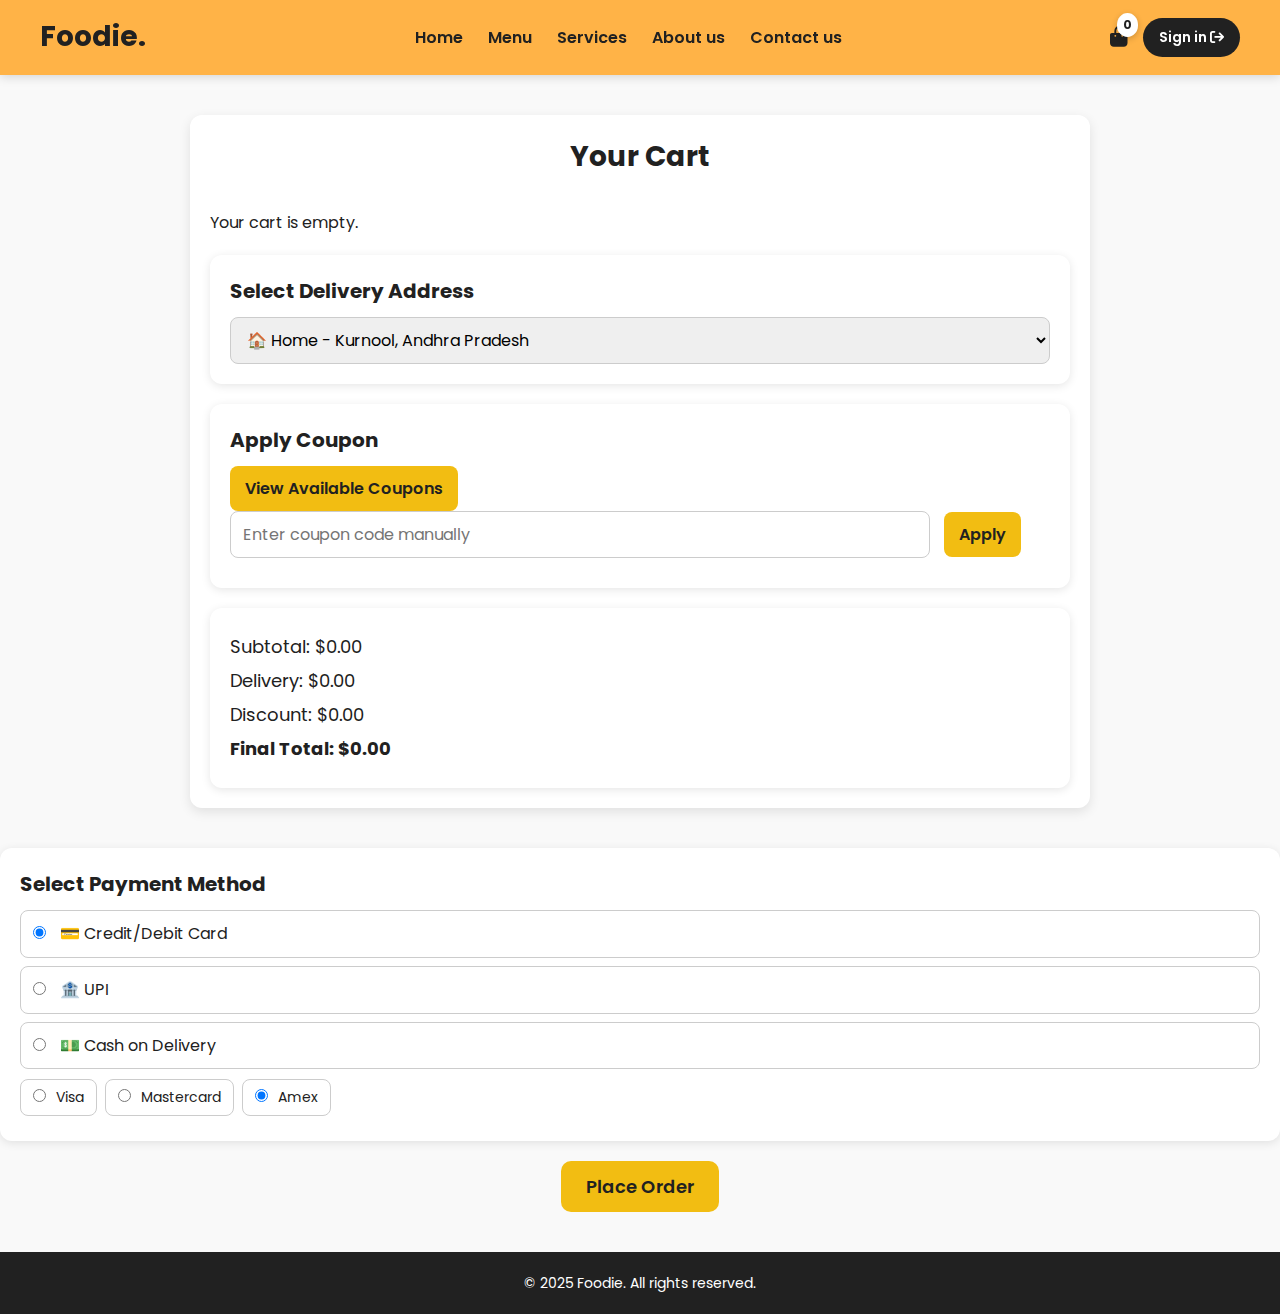
<file: cart.html>
<!DOCTYPE html>
<html lang="en">

<head>
  <meta charset="UTF-8">
  <meta name="viewport" content="width=device-width, initial-scale=1.0">
  <title>Foodie - Cart</title>
  <link rel="stylesheet" href="cart.css">
  <link rel="stylesheet" href="https://cdnjs.cloudflare.com/ajax/libs/font-awesome/6.5.0/css/all.min.css">
</head>

<body>

  <!-- HEADER -->
  <header>
    <nav class="navbar">
      <a href="index.html" class="logo">Foodie.</a>
      <ul class="navlist">
        <li><a href="index.html">Home</a></li>
        <li><a href="menu.html">Menu</a></li>
        <li><a href="service.html">Services</a></li>
        <li><a href="about.html">About us</a></li>
        <li><a href="contact.html">Contact us</a></li>
      </ul>
      <div class="desktop-action">
        <a href="cart.html" class="cart-icon">
          <i class="fa-solid fa-bag-shopping"></i>
          <span class="cart-value">0</span>
        </a>
        <a href="sign.html" class="btn">Sign in <i class="fa-solid fa-arrow-right-from-bracket"></i></a>
      </div>
    </nav>
  </header>

  <!-- CART SECTION -->
  <section class="cart-section">
    <h2>Your Cart</h2>
    <div id="cart-items"></div>
    <h3 id="cart-total"></h3>

    <!-- DELIVERY BOX -->
    <div class="delivery-box">
      <h3>Select Delivery Address</h3>
      <select id="address" onchange="checkNewAddress(this)">
        <!-- Will load dynamically -->
      </select>
    </div>

    <!-- COUPON BOX -->
    <div class="coupon-box">
      <h3>Apply Coupon</h3>
      <button onclick="openCouponModal()">View Available Coupons</button>
      <input type="text" id="coupon" placeholder="Enter coupon code manually">
      <button onclick="applyCoupon()">Apply</button>
      <p id="coupon-message"></p>
    </div>

    <!-- FINAL BILL -->
    <div class="final-bill">
      <p id="subtotal">Subtotal: $0</p>
      <p id="delivery-charge">Delivery: $0</p>
      <p id="discount">Discount: $0</p>
      <h3 id="final-total">Final Total: $0</h3>
    </div>
  </section>

  <!-- Coupon Modal -->
  <div id="couponModal" class="modal">
    <div class="modal-content">
      <h3>Available Coupons</h3>
      <div id="coupon-list"></div>
      <button onclick="openCouponModal()">Show Coupons</button>

    </div>
  </div>

 <!-- PAYMENT METHODS -->
<div class="payment-box">
  <h3>Select Payment Method</h3>
  <div class="payment-options">
    <label>
      <input type="radio" name="payment" value="card" checked onchange="showSubMethods(this.value)">
      💳 Credit/Debit Card
    </label>
    <label>
      <input type="radio" name="payment" value="upi" onchange="showSubMethods(this.value)">
      🏦 UPI
    </label>
    <label>
      <input type="radio" name="payment" value="cod" onchange="showSubMethods(this.value)">
      💵 Cash on Delivery
    </label>
  </div>

  <!-- Sub-methods -->
  <div id="sub-methods" style="margin-top:10px;"></div>
</div>

<!-- PLACE ORDER BUTTON -->
<div class="place-order-box">
  <button id="placeOrderBtn">Place Order</button>
</div>


  <footer>
    <p>© 2025 Foodie. All rights reserved.</p>
  </footer>

  <!-- SCRIPT -->
  <script>
    // -------- CART FUNCTIONS --------
    function updateCartValue() {
      let cart = JSON.parse(localStorage.getItem("cart")) || [];
      let cartValue = document.querySelector(".cart-value");
      if (cartValue) {
        let count = cart.reduce((sum, item) => sum + item.quantity, 0);
        cartValue.textContent = count;
      }
    }

    function renderCart() {
      const cartItems = document.getElementById("cart-items");
      const cartTotal = document.getElementById("cart-total");

      let cart = JSON.parse(localStorage.getItem("cart")) || [];
      cartItems.innerHTML = "";

      if (cart.length === 0) {
        cartItems.innerHTML = "<p>Your cart is empty.</p>";
        cartTotal.textContent = "";
        updateCartValue();
        updateFinalBill();
        return;
      }

      let total = 0;
      cart.forEach((item, index) => {
        total += item.price * item.quantity;
        cartItems.innerHTML += `
          <div class="cart-item">
            <img src="${item.img}" alt="${item.name}">
            <div class="details">
              <h4>${item.name}</h4>
              <p>$${item.price} × <span class="quantity">${item.quantity}</span></p>
              <div class="quantity-controls">
                <button onclick="decreaseQuantity(${index})">-</button>
                <button onclick="increaseQuantity(${index})">+</button>
              </div>
            </div>
            <button class="remove-btn" onclick="removeItem(${index})">Remove</button>
          </div>
        `;
      });

      cartTotal.textContent = "Total: $" + total.toFixed(2);
      updateCartValue();
      updateFinalBill();
    }

    function increaseQuantity(index) {
      let cart = JSON.parse(localStorage.getItem("cart")) || [];
      cart[index].quantity += 1;
      localStorage.setItem("cart", JSON.stringify(cart));
      renderCart();
    }

    function decreaseQuantity(index) {
      let cart = JSON.parse(localStorage.getItem("cart")) || [];
      if (cart[index].quantity > 1) {
        cart[index].quantity -= 1;
      } else {
        cart.splice(index, 1);
      }
      localStorage.setItem("cart", JSON.stringify(cart));
      renderCart();
    }

    function removeItem(index) {
      let cart = JSON.parse(localStorage.getItem("cart")) || [];
      cart.splice(index, 1);
      localStorage.setItem("cart", JSON.stringify(cart));
      renderCart();
    }

    // -------- DELIVERY ADDRESS --------
    function loadAddresses() {
      let savedAddresses = JSON.parse(localStorage.getItem("addresses")) || [
        "🏠 Home - Kurnool, Andhra Pradesh",
        "🏢 Office - Hyderabad"
      ];

      const addressSelect = document.getElementById("address");
      addressSelect.innerHTML = "";

      savedAddresses.forEach(addr => {
        let option = document.createElement("option");
        option.value = addr;
        option.textContent = addr;
        addressSelect.appendChild(option);
      });

      let newOption = document.createElement("option");
      newOption.value = "new";
      newOption.textContent = "➕ Add New Address";
      addressSelect.appendChild(newOption);
    }

    function checkNewAddress(select) {
      if (select.value === "new") {
        let newAddr = prompt("Enter your new address:");
        if (newAddr && newAddr.trim() !== "") {
          let savedAddresses = JSON.parse(localStorage.getItem("addresses")) || [];
          savedAddresses.push(newAddr);
          localStorage.setItem("addresses", JSON.stringify(savedAddresses));
          loadAddresses();
          document.getElementById("address").value = newAddr;
        } else {
          select.value = "";
        }
      }
    }

    // -------- COUPONS --------
    const availableCoupons = [
      { code: "FOODIE10", discount: 0.1, type: "percent", description: "Get 10% OFF" },
      { code: "SAVE50", discount: 50, type: "flat", description: "Flat $50 OFF" },
      { code: "FREESHIP", discount: 50, type: "delivery", description: "Free Delivery" }
    ];

    let appliedDiscount = 0;
    let deliveryCharge = 50;
    let appliedCoupon = null;

    function openCouponModal() {
      const couponList = document.getElementById("coupon-list");
      couponList.innerHTML = "";
      availableCoupons.forEach(c => {
        let btn = document.createElement("button");
        btn.className = "coupon-btn";
        btn.textContent = `${c.code} - ${c.description}`;
        btn.onclick = () => applyCouponFromList(c);
        couponList.appendChild(btn);
      });
      document.getElementById("couponModal").style.display = "flex";
    }

    function closeCouponModal() {
      document.getElementById("couponModal").style.display = "none";
    }

    function applyCouponFromList(coupon) {
      appliedCoupon = coupon;
      document.getElementById("coupon").value = coupon.code;
      document.getElementById("coupon-message").textContent = "✅ Applied: " + coupon.code;
      updateFinalBill();
      closeCouponModal();
    }

    function applyCoupon() {
      let code = document.getElementById("coupon").value.trim().toUpperCase();
      let found = availableCoupons.find(c => c.code === code);

      if (found) {
        appliedCoupon = found;
        document.getElementById("coupon-message").textContent = "✅ Applied: " + code;
      } else {
        appliedCoupon = null;
        document.getElementById("coupon-message").textContent = "❌ Invalid coupon.";
      }
      updateFinalBill();
    }

    function updateFinalBill() {
      let cart = JSON.parse(localStorage.getItem("cart")) || [];
      let subtotal = cart.reduce((sum, item) => sum + item.price * item.quantity, 0);

      let discountValue = 0;
      let delivery = cart.length > 0 ? deliveryCharge : 0;

      if (appliedCoupon) {
        if (appliedCoupon.type === "percent") {
          discountValue = subtotal * appliedCoupon.discount;
        } else if (appliedCoupon.type === "flat") {
          discountValue = appliedCoupon.discount;
        } else if (appliedCoupon.type === "delivery") {
          delivery = 0;
        }
      }

      let finalTotal = subtotal - discountValue + delivery;

      document.getElementById("subtotal").textContent = "Subtotal: $" + subtotal.toFixed(2);
      document.getElementById("delivery-charge").textContent = "Delivery: $" + delivery.toFixed(2);
      document.getElementById("discount").textContent = "Discount: $" + discountValue.toFixed(2);
      document.getElementById("final-total").textContent = "Final Total: $" + finalTotal.toFixed(2);
    }

    // -------- INIT --------
    document.addEventListener("DOMContentLoaded", () => {
      renderCart();
      loadAddresses();
    });

    // -------- PLACE ORDER --------
    document.getElementById("placeOrderBtn").addEventListener("click", () => {
  let cart = JSON.parse(localStorage.getItem("cart")) || [];
  if(cart.length === 0) {
    alert("Your cart is empty!");
    return;
  }

  let paymentMethod = document.querySelector('input[name="payment"]:checked').value;
  let subPaymentMethod = document.querySelector('input[name="subPayment"]:checked')?.value || "N/A";
  let finalTotal = document.getElementById("final-total").textContent;

  alert(`Order Placed!\nPayment Method: ${paymentMethod}\nSub-Method: ${subPaymentMethod}\n${finalTotal}`);

  // Clear cart and reset
  localStorage.removeItem("cart");
  renderCart();
  document.getElementById("coupon").value = "";
  document.getElementById("coupon-message").textContent = "";
  appliedCoupon = null;
  updateFinalBill();
  showSubMethods(paymentMethod); // reset sub-method
});

// -------- SUB PAYMENT METHODS --------
function showSubMethods(method) {
  const subMethods = document.getElementById("sub-methods");
  subMethods.innerHTML = ""; // clear previous options

  if (method === "upi") {
    const upiApps = ["Google Pay", "PhonePe", "Paytm", "BHIM"];
    upiApps.forEach(app => {
      const label = document.createElement("label");
      label.innerHTML = `<input type="radio" name="subPayment" value="${app}" checked> ${app}`;
      subMethods.appendChild(label);
    });
  } else if (method === "card") {
    const cards = ["Visa", "Mastercard", "Amex"];
    cards.forEach(card => {
      const label = document.createElement("label");
      label.innerHTML = `<input type="radio" name="subPayment" value="${card}" checked> ${card}`;
      subMethods.appendChild(label);
    });
  } 
  // COD has no sub-methods
}

// Call initially to show card options by default
document.addEventListener("DOMContentLoaded", () => {
  showSubMethods("card");
});



  </script>
</body>

</html>
</file>
<file: cart.css>
/* ===== GOOGLE FONT ===== */
@import url('https://fonts.googleapis.com/css2?family=Poppins:wght@400;500;600;700&display=swap');

/* ===== VARIABLES ===== */
:root {
  --gold: #f2bd12;
  --dark: #212121;
  --light: #ffffff;
  --gray: #f9f9f9;
  --text: #555;
  --accent: #ff6b35;
  --shadow: rgba(0,0,0,0.1);
}

/* ===== RESET ===== */
* {
  margin: 0;
  padding: 0;
  box-sizing: border-box;
  font-family: "Poppins", sans-serif;
}

body {
  background: var(--gray);
  color: var(--dark);
  line-height: 1.6;
}

/* ===== HEADER ===== */
header {
  background: #ffb347;
  padding: 15px 40px;
  position: sticky;
  top: 0;
  z-index: 1000;
  box-shadow: 0 2px 10px rgba(0,0,0,0.15);
}

.navbar {
  display: flex;
  align-items: center;
  justify-content: space-between;
}

.logo {
  font-size: 28px;
  font-weight: 700;
  color: var(--dark);
  text-decoration: none;
}

.navlist {
  display: flex;
  list-style: none;
  gap: 25px;
}

.navlist li a {
  text-decoration: none;
  color: var(--dark);
  font-weight: 600;
  transition: color 0.3s ease;
}

.navlist li a:hover,
.navlist li a.active {
  color: var(--light);
}

.desktop-action {
  display: flex;
  align-items: center;
  gap: 15px;
}

.cart-icon {
  position: relative;
  color: var(--dark);
  font-size: 20px;
}

.cart-value {
  position: absolute;
  top: -8px;
  right: -10px;
  background: var(--light);
  color: var(--dark);
  font-size: 12px;
  font-weight: bold;
  padding: 2px 6px;
  border-radius: 50%;
  box-shadow: 0 2px 6px rgba(0,0,0,0.2);
}

.btn {
  background: var(--dark);
  color: var(--light);
  padding: 8px 16px;
  border-radius: 20px;
  text-decoration: none;
  font-weight: 600;
  font-size: 14px;
  transition: all 0.3s ease;
}

.btn:hover {
  background: var(--light);
  color: var(--dark);
  border: 2px solid var(--dark);
}

/* ===== CART SECTION ===== */
.cart-section {
  max-width: 900px;
  margin: 40px auto;
  padding: 20px;
  background: var(--light);
  border-radius: 12px;
  box-shadow: 0 4px 12px rgba(0,0,0,0.1);
}

.cart-section h2 {
  text-align: center;
  margin-bottom: 30px;
  font-size: 28px;
}

.cart-item {
  display: flex;
  align-items: center;
  gap: 20px;
  background: var(--gray);
  padding: 15px;
  margin-bottom: 15px;
  border-radius: 10px;
  box-shadow: 0 2px 8px var(--shadow);
  transition: transform 0.3s ease, box-shadow 0.3s ease;
}

.cart-item:hover {
  transform: translateY(-2px);
  box-shadow: 0 6px 15px var(--shadow);
}

.cart-item img {
  width: 80px;
  height: 80px;
  object-fit: cover;
  border-radius: 8px;
}

.cart-item .details {
  flex: 1;
}

.cart-item .details h4 {
  font-size: 18px;
  margin-bottom: 5px;
}

.cart-item .details p {
  font-size: 16px;
  color: var(--text);
}

.quantity-controls {
  display: flex;
  gap: 10px;
  margin-top: 5px;
}

.quantity-controls button {
  background: var(--gold);
  border: none;
  padding: 5px 10px;
  border-radius: 6px;
  cursor: pointer;
  font-weight: 600;
  transition: 0.3s;
}

.quantity-controls button:hover {
  background: var(--dark);
  color: var(--gold);
}

.remove-btn {
  background: var(--accent);
  color: var(--light);
  border: none;
  padding: 8px 12px;
  border-radius: 6px;
  cursor: pointer;
  transition: 0.3s;
}

.remove-btn:hover {
  background: var(--dark);
  color: var(--gold);
}

#cart-total {
  text-align: right;
  margin-top: 20px;
  font-size: 20px;
  font-weight: bold;
  color: var(--dark);
}

/* ===== DELIVERY BOX ===== */
.delivery-box,
.coupon-box,
.final-bill,
.payment-box {
  background: var(--light);
  padding: 20px;
  border-radius: 12px;
  box-shadow: 0 2px 10px var(--shadow);
  margin-top: 20px;
}

.delivery-box h3,
.coupon-box h3,
.final-bill h3,
.payment-box h3 {
  font-size: 20px;
  margin-bottom: 10px;
  color: var(--dark);
}

.delivery-box select {
  width: 100%;
  padding: 10px 12px;
  font-size: 16px;
  border-radius: 8px;
  border: 1px solid #ccc;
  outline: none;
  cursor: pointer;
  transition: border 0.3s ease, box-shadow 0.3s ease;
}

.delivery-box select:focus {
  border-color: var(--gold);
  box-shadow: 0 0 5px var(--gold);
}

/* ===== COUPON BOX ===== */
.coupon-box input {
  padding: 10px 12px;
  font-size: 16px;
  border-radius: 8px;
  border: 1px solid #ccc;
  width: calc(100% - 120px);
  margin-right: 10px;
  outline: none;
  transition: border 0.3s ease, box-shadow 0.3s ease;
}

.coupon-box input:focus {
  border-color: var(--gold);
  box-shadow: 0 0 5px var(--gold);
}

.coupon-box button {
  padding: 10px 15px;
  font-size: 16px;
  font-weight: 600;
  border: none;
  border-radius: 8px;
  background: var(--gold);
  color: var(--dark);
  cursor: pointer;
  transition: 0.3s;
}

.coupon-box button:hover {
  background: var(--accent);
  color: var(--light);
}

#coupon-message {
  margin-top: 10px;
  font-weight: 600;
  color: var(--accent);
}

/* ===== COUPON MODAL ===== */
.modal {
  display: none;
  position: fixed;
  top: 0; left: 0;
  width: 100%; height: 100%;
  background: rgba(0,0,0,0.6);
  justify-content: center;
  align-items: center;
  z-index: 10000;
}

.modal-content {
  background: var(--light);
  padding: 25px;
  border-radius: 12px;
  width: 90%;
  max-width: 400px;
  max-height: 70%;
  overflow-y: auto;
  text-align: center;
  position: relative;
  box-shadow: 0 5px 20px var(--shadow);
}

.modal-content h3 {
  font-size: 22px;
  margin-bottom: 15px;
  color: var(--dark);
}

.close-btn {
  position: absolute;
  top: 10px;
  right: 15px;
  font-size: 22px;
  font-weight: bold;
  color: #333;
  cursor: pointer;
}
.close-btn:hover {
  color: red;
}

.coupon-btn {
  display: block;
  width: 100%;
  margin: 8px 0;
  padding: 12px;
  border: none;
  border-radius: 8px;
  font-weight: 600;
  cursor: pointer;
  background: var(--gold);
  color: var(--dark);
  transition: 0.3s;
}
.coupon-btn:hover {
  background: var(--accent);
  color: var(--light);
}

/* ===== FINAL BILL ===== */
.final-bill p, .final-bill h3 {
  font-size: 18px;
  margin: 5px 0;
  color: var(--dark);
}

/* ===== PAYMENT BOX ===== */
.payment-options label {
  display: block;
  padding: 10px 12px;
  border: 1px solid #ccc;
  border-radius: 8px;
  margin-bottom: 8px;
  cursor: pointer;
  font-size: 16px;
  transition: border 0.3s ease, background 0.3s ease;
}

.payment-options input {
  margin-right: 10px;
}

.payment-options label:hover {
  border-color: var(--gold);
  background: var(--gray);
}

#sub-methods {
  margin-top: 12px;
}
#sub-methods input {
  margin-right: 6px;
}
#sub-methods label {
  display: inline-block;
  padding: 6px 12px;
  border: 1px solid #ccc;
  border-radius: 8px;
  margin-right: 8px;
  margin-bottom: 5px;
  cursor: pointer;
  font-size: 14px;
  transition: border 0.3s ease, background 0.3s ease;
}
#sub-methods label:hover {
  border-color: var(--gold);
  background: var(--gray);
}

/* ===== PLACE ORDER ===== */
.place-order-box {
  text-align: center;
  margin-top: 20px;
}

#placeOrderBtn {
  padding: 12px 25px;
  font-size: 18px;
  font-weight: 600;
  border: none;
  border-radius: 10px;
  background: var(--gold);
  color: var(--dark);
  cursor: pointer;
  transition: 0.3s;
}
#placeOrderBtn:hover {
  background: var(--accent);
  color: var(--light);
}

/* ===== FOOTER ===== */
footer {
  background: var(--dark);
  color: var(--light);
  text-align: center;
  padding: 20px 10px;
  margin-top: 40px;
  font-size: 14px;
}
footer a {
  color: var(--gold);
  text-decoration: none;
  font-weight: 600;
}
footer a:hover {
  text-decoration: underline;
}

/* ===== RESPONSIVE ===== */
@media (max-width: 768px) {
  .navlist {
    display: none;
    flex-direction: column;
    background: var(--gold);
    position: absolute;
    top: 65px;
    right: 20px;
    padding: 20px;
    border-radius: 10px;
  }
  .navlist.show {
    display: flex;
  }
  .hamburger {
    display: block; 
    font-size: 22px;
    cursor: pointer;
    color: var(--dark);
  }
  .cart-item {
    flex-direction: column;
    align-items: flex-start;
  }
  .cart-item .details {
    width: 100%;
  }
  .quantity-controls {
    justify-content: flex-start;
  }
}
</file>
